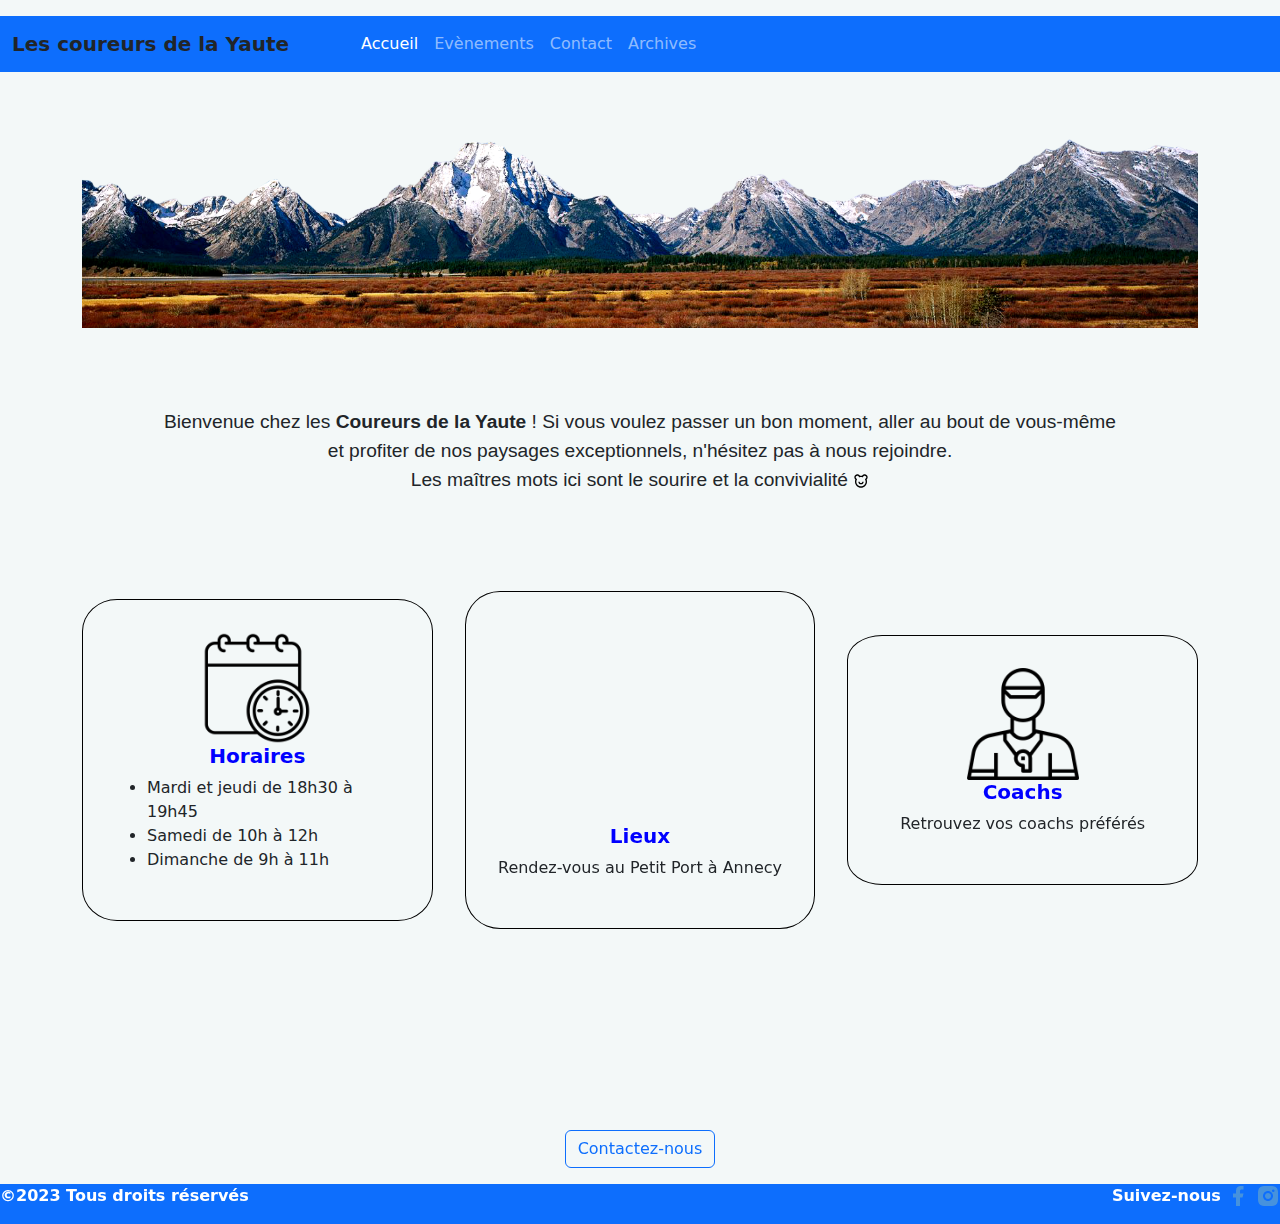
<file: index.html>
<!DOCTYPE html>
<html lang="en">

<head>
    <meta charset="UTF-8">
    <meta http-equiv="X-UA-Compatible" content="IE=edge">
    <meta name="viewport" content="width=device-width, initial-scale=1.0">
    <meta name="description" content="Bienvenue sur notre association de Running, Les coureurs de la Yaute">
    <title>Les coureurs de la Yaute</title>
    <link rel="stylesheet" href="lib/bootstrap.min.css">
    <link rel="stylesheet" href="styles.css">
</head>

<body>
    <!-- MODAL BOOTSTRAP -->
    <div class="modal fade" id="form" tabindex="-1" role="dialog" aria-labelledby="Modal" aria-hidden="true">
        <div class="modal-dialog" role="document">
            <div class="modal-content">
                <div class="modal-header">
                    <h5 class="modal-title" id="Modal">Demande d'informations</h5>
                    <button type="button" class="btn-close" data-bs-dismiss="modal" aria-label="Close">
                    </button>
                </div>
                <!-- CONTACT FORM -->
                <div class="modal-body">
                    <form action="#" method="get">
                        <div class="form-group">
                            <div class="row">
                                <div class="col-md-6">
                                    <label for="name">Nom</label>
                                    <input id="name" class="form-control" type="text" name=""
                                        placeholder="Entrez votre nom">
                                </div>
                                <div class="col-md-6">
                                    <label for="firstname">Prénom</label>
                                    <input id="firstname" class="form-control" type="text" name=""
                                        placeholder="Entrez votre prénom">
                                </div>
                            </div>
                        </div>
                        <div class="form-group">
                            <div class="row">
                                <div class="col-md-12">
                                    <label for="mail">Mail</label>
                                    <input id="mail" class="form-control" type="email" name="mail"
                                        placeholder="Entrez votre mail">
                                </div>
                            </div>
                        </div>
                    </form>
                </div>
                <div class="modal-footer">
                    <button type="button" class="btn btn-secondary" data-bs-dismiss="modal">Valider</button>
                </div>
            </div>
        </div>
    </div>

    <!-- HEADER -->

    <header>

        <!-- NAVBAR BOOTSTRAP -->
        <nav class="navbar navbar-expand-lg navbar-dark bg-primary mt-3 mb-5">
            <div class="container-fluid">
                <div class="navbar-brand">
                    <a class="nav-link text-dark fw-bold" href="#">Les coureurs de la Yaute</a>
                </div>
                <button class="navbar-toggler" type="button" data-bs-toggle="collapse" data-bs-target="#navbarText"
                    aria-controls="navbarText" aria-expanded="false" aria-label="Toggle navigation">
                    <span class="navbar-toggler-icon"></span>
                </button>
                <div class="collapse navbar-collapse" id="navbarText">
                    <ul class="navbar-nav ms-5">
                        <li class="nav-item">
                            <a class="nav-link active" aria-current="page" href="#">Accueil</a>
                        </li>
                        <li class="nav-item">
                            <a class="nav-link" href="evenements.html">Evènements</a>
                        </li>
                        <li class="nav-item">
                            <a class="nav-link" href="#">Contact</a>
                        </li>
                        <li class="nav-item">
                            <a class="nav-link" href="#">Archives</a>
                        </li>
                    </ul>
                </div>
            </div>
        </nav>

    </header>

    <div class="container">

        <main>
            <!-- BANNER AND DESCRIPTION -->
            <img src="img/paysage.png" alt="montagnes" class="banner">

            <section class="description">
                <p> Bienvenue chez les <strong> Coureurs de la Yaute </strong> ! Si vous voulez passer un bon moment,
                    aller au bout de vous-même et profiter de nos paysages exceptionnels, n'hésitez pas à nous
                    rejoindre. <br>
                    Les maîtres mots ici sont le sourire et la convivialité
                    <img src="img/bear-smile-line.svg" alt="smile">
                </p>
            </section>
            <!-- CARDS -->
            <section class="container-flex">
                <div class="card1">
                    <img src="img/schedule.png">
                    <h5> Horaires </h5>
                    <ul>
                        <li> Mardi et jeudi de 18h30 à 19h45</li>
                        <li>Samedi de 10h à 12h</li>
                        <li>Dimanche de 9h à 11h</li>
                    </ul>
                </div>

                <div class="card2">
                    <div class="embed-responsive">
                        <iframe
                            src="https://www.google.com/maps/embed?pb=!1m10!1m8!1m3!1d2776.126104950361!2d6.156685305515646!3d45.9087885109995!3m2!1i1024!2i768!4f13.1!5e0!3m2!1sfr!2sfr!4v1683976351053!5m2!1sfr!2sfr"
                            width="400" height="300" style="border:0;" allowfullscreen="" loading="lazy"
                            referrerpolicy="no-referrer-when-downgrade"></iframe>
                    </div>
                    <div>
                        <h5>Lieux</h5>
                        <p>Rendez-vous au Petit Port à Annecy </p>
                    </div>
                </div>

                <div class="card3">
                    <a href="#"><img src="img/coach.png"></a>
                    <h5>Coachs</h5>
                    <p>Retrouvez vos coachs préférés </p>
                </div>
            </section>

            <!-- MODAL BUTTON -->
            <button type="button" class="btn btn-outline-primary d-block mx-auto my-3" data-bs-toggle="modal"
                data-bs-target="#form">
                Contactez-nous
            </button>

        </main>
    </div>

    <!-- FOOTER -->
    <footer class="footer">
        <p> ©2023 Tous droits réservés </p>
        <p>Suivez-nous
            <a href="https://www.facebook.com" target="blank"> <img src="img/facebook-fill.png"
                    alt="Cliquez pour accéder à notre page Facebook"></a>
            <a href="https://www.instagram.com" target="blank"> <img src="img/instagram-fill.png"
                    alt="Cliquez pour accéder à notre page Instagram"></a>
        </p>
    </footer>

    <script src="https://cdn.jsdelivr.net/npm/@popperjs/core@2.9.2/dist/umd/popper.min.js"
        integrity="sha384-IQsoLXl5PILFhosVNubq5LC7Qb9DXgDA9i+tQ8Zj3iwWAwPtgFTxbJ8NT4GN1R8p"
        crossorigin="anonymous"></script>
    <script type="text/javascript" src="lib/bootstrap.min.js"></script>

</body>

</html>
</file>
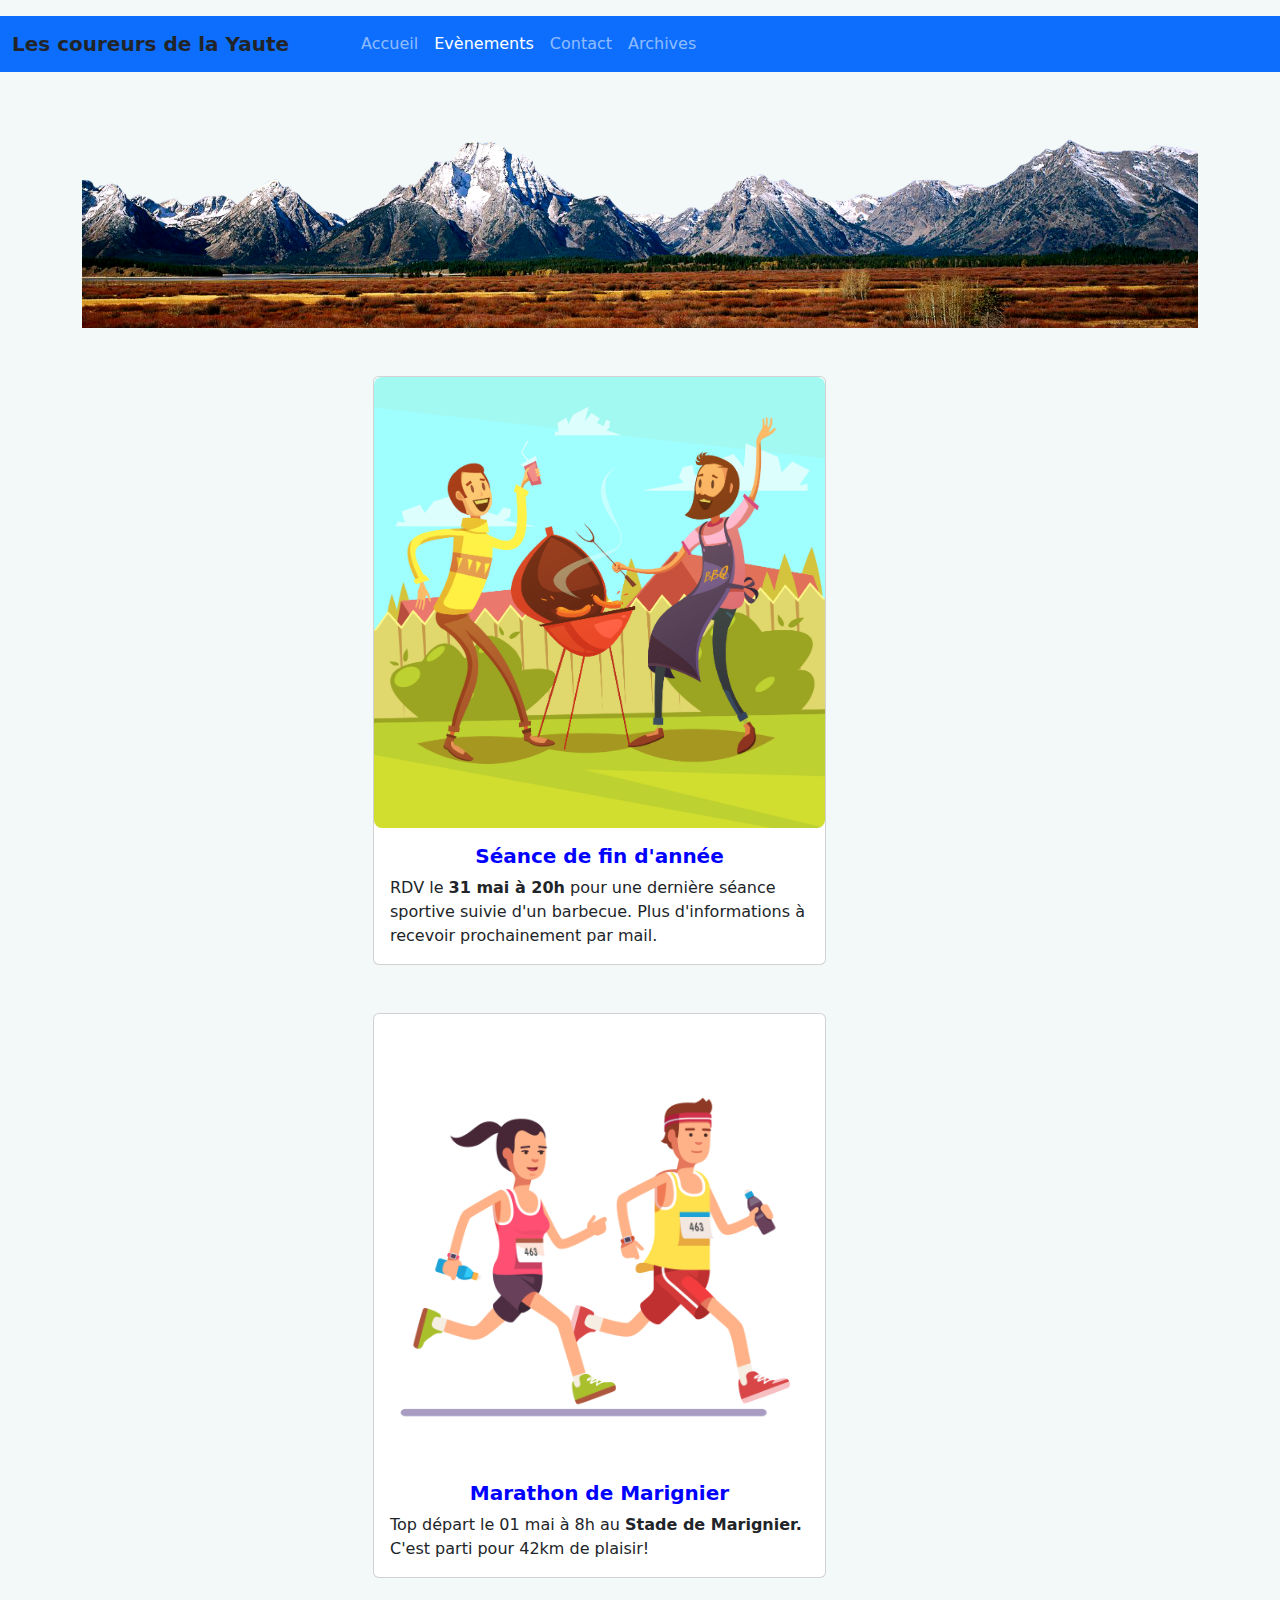
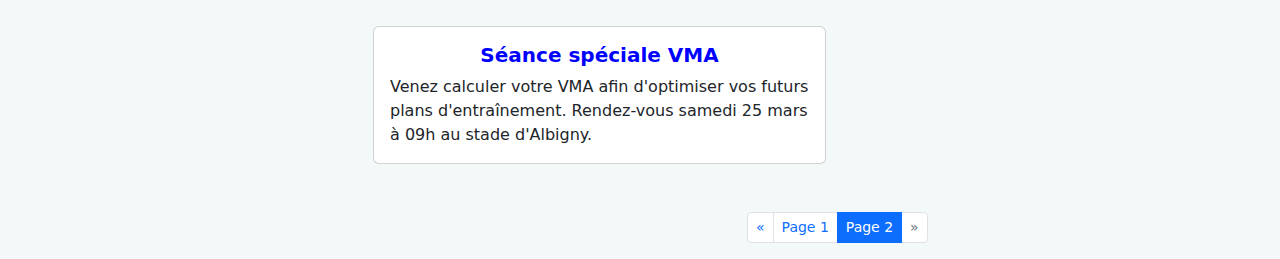
<file: evenements.html>
<!DOCTYPE html>
<html lang="en">

<head>
    <meta charset="UTF-8">
    <meta http-equiv="X-UA-Compatible" content="IE=edge">
    <meta name="viewport" content="width=device-width, initial-scale=1.0">
    <meta name="description" content="Bienvenue sur notre association de Running, Les coureurs de la Yaute">
    <title>Les coureurs de la Yaute</title>
    <link rel="stylesheet" href="lib/bootstrap.min.css">
    <link rel="stylesheet" href="styles.css">

</head>

<body>
    <header>
        <!-- NAVBAR BOOTSTRAP -->
        <nav class="navbar navbar-expand-lg navbar-dark bg-primary mt-3 mb-5 w-auto">
            <div class="container-fluid">
                <div class="navbar-brand">
                    <a class="nav-link text-dark fw-bold" href="#">Les coureurs de la Yaute</a>
                </div>
                <button class="navbar-toggler" type="button" data-bs-toggle="collapse" data-bs-target="#navbar"
                    aria-controls="navbarText" aria-expanded="false" aria-label="Toggle navigation">
                    <span class="navbar-toggler-icon"></span>
                </button>
                <div class="collapse navbar-collapse" id="navbar">
                    <ul class="navbar-nav ms-5">
                        <li class="nav-item">
                            <a class="nav-link" href="index.html">Accueil</a>
                        </li>
                        <li class="nav-item">
                            <a class="nav-link active" aria-current="page" href="#">Evènements</a>
                        </li>
                        <li class="nav-item">
                            <a class="nav-link" href="#">Contact</a>
                        </li>
                        <li class="nav-item">
                            <a class="nav-link" href="#">Archives</a>
                        </li>
                    </ul>
                </div>
            </div>
        </nav>
    </header>
    <div class="container">
        

        <main>
            <!-- BANNER -->
            <img src="img/paysage.png" alt="montagnes" class="banner">

            <!-- CARDS BOOTSTRAP -->
            <div class="container">
                <div class="row">
                    <div class="offset-3 col-10">
                        <div class="card my-5 w-50">
                            <img src="img/barbecue.jpg" class="cards2 card-img-top rounded-3">
                            <div class="card-body">
                                <h5 class="card-title text-center">Séance de fin d'année</h5>
                                <p class="card-text"> RDV le <b>31 mai à 20h</b> pour une dernière séance
                                    sportive suivie d'un barbecue. Plus d'informations à recevoir prochainement par
                                    mail.
                                </p>
                            </div>
                        </div>
                    </div>
                </div>

                <div class="row">
                    <div class="offset-3 col-10">
                        <div class="card w-50">
                            <img src="img/marathon.jpg" class="cards2 card-img-top rounded-3">
                            <div class="card-body">
                                <h5 class="card-title text-center">Marathon de Marignier </h5>
                                <p class="card-text"> Top départ le 01 mai à 8h au <strong> Stade de Marignier.
                                    </strong>
                                    C'est parti pour 42km de plaisir! </p>
                            </div>
                        </div>
                    </div>
                </div>

                <div class="row">
                    <div class="offset-3 col-10">
                        <div class="card my-5 w-50">
                            <div class="card-body">
                                <h5 class="card-title text-center">Séance spéciale VMA</h5>
                                <p class="card-text"> Venez calculer votre VMA afin d'optimiser vos futurs plans
                                    d'entraînement.
                                    Rendez-vous samedi 25 mars à 09h au stade d'Albigny.
                                </p>
                            </div>
                        </div>
                    </div>
                </div>
            </div>

            <!-- PAGINATION -->
            <div class="row">
                <nav class="offset-7 col-4" aria-label="page-pagination">
                    <ul class="pagination pagination-sm">
                        <li class="page-item">
                            <a class="page-link" href="#" aria-label="previous">
                                <span aria-hidden="true"> &laquo </span>
                            </a>
                        </li>
                        <li class="page-item">
                            <a class="page-link" href="#">
                                Page 1
                            </a>
                        </li>
                        <li class="page-item active">
                            <a class="page-link" href="#">
                                Page 2
                            </a>
                        </li>
                        <li class="page-item disabled">
                            <a class="page-link" href="#">
                                <span aria-hidden="true"> &raquo </span>
                            </a>
                        </li>
                    </ul>
                </nav>
            </div>
        </main>



    </div>

    <script src="https://cdn.jsdelivr.net/npm/@popperjs/core@2.9.2/dist/umd/popper.min.js"
        integrity="sha384-IQsoLXl5PILFhosVNubq5LC7Qb9DXgDA9i+tQ8Zj3iwWAwPtgFTxbJ8NT4GN1R8p"
        crossorigin="anonymous"></script>
    <script type="text/javascript" src="lib/bootstrap.min.js"></script>
</body>

</html>
</file>
<file: styles.css>
body{
    background-color: rgba(234, 243, 242, 0.555);
    margin:0;
}

/* BANNER AND DESCRIPTION */
.banner{
    width: 100%;
}

.description{
    text-align: center;
    padding: 5rem;
    font-size: larger;
    font-family: 'Lucida Sans', 'Lucida Sans Regular', 'Lucida Grande', 'Lucida Sans Unicode', Geneva, Verdana, sans-serif;
}

.description img{
    max-width: 1rem;
}

/* CARDS */

.container-flex{
    display: grid;
    grid-template-rows: repeat(3,1fr);
    grid-template-columns: repeat(6,1fr);
    align-items: center;
    gap: 2rem; 
}

.card1, .card2, .card3{
    border: 1px black solid;
    border-radius: 10%;
    flex-direction: column;
    display: flex;
    align-items: center;
    padding: 2rem;
}

h5{
    text-align: center;
    color: blue;
    font-weight: bold;
}

/* CARD 1 */
.card1{
    grid-row: 1/2;
    grid-column: 1/span 4;
}

.card1 img{
    max-width: 7rem;
    margin: auto;
}

/* CARD 2 */
.card2{
    grid-row: 2/3;
    grid-column: 1/span 4;
}

.embed-responsive{   
    width: 200px;
    height: 200px;
    border-radius: 50%;
    overflow: hidden;
    margin: auto;
}

/* CARD 3 */
.card3{
    grid-row: 3/4;
    grid-column: 1/span 4;
}

.card3 a img{
    max-width: 7rem;
    margin:auto;
}

/* FOOTER */
footer {
    width: 100%;
    background-color: #0d6efd;
    color: white;
    font-weight: bold;
    display: flex;
    flex-direction: row;
    justify-content: space-between;
}

/* MEDIA QUERIES */
@media screen and (min-width:576px){
    .card1{
        grid-row:1/2;
        grid-column: 1/4;
    }
    .card2{
        grid-row: 1/2;
        grid-column: 4/7;
}
    .card3{
        grid-row:2/3;
        grid-column: 3/5;
}
}

@media screen and (min-width:992px){

    .card1{       
        grid-row: 1/3; 
        grid-column: 1/3;
    }
    .card2{
        grid-row: 1/3; 
        grid-column: 3/5;
}
    .card3{
        grid-row: 1/3; 
        grid-column: 5/7;
}
}
</file>
